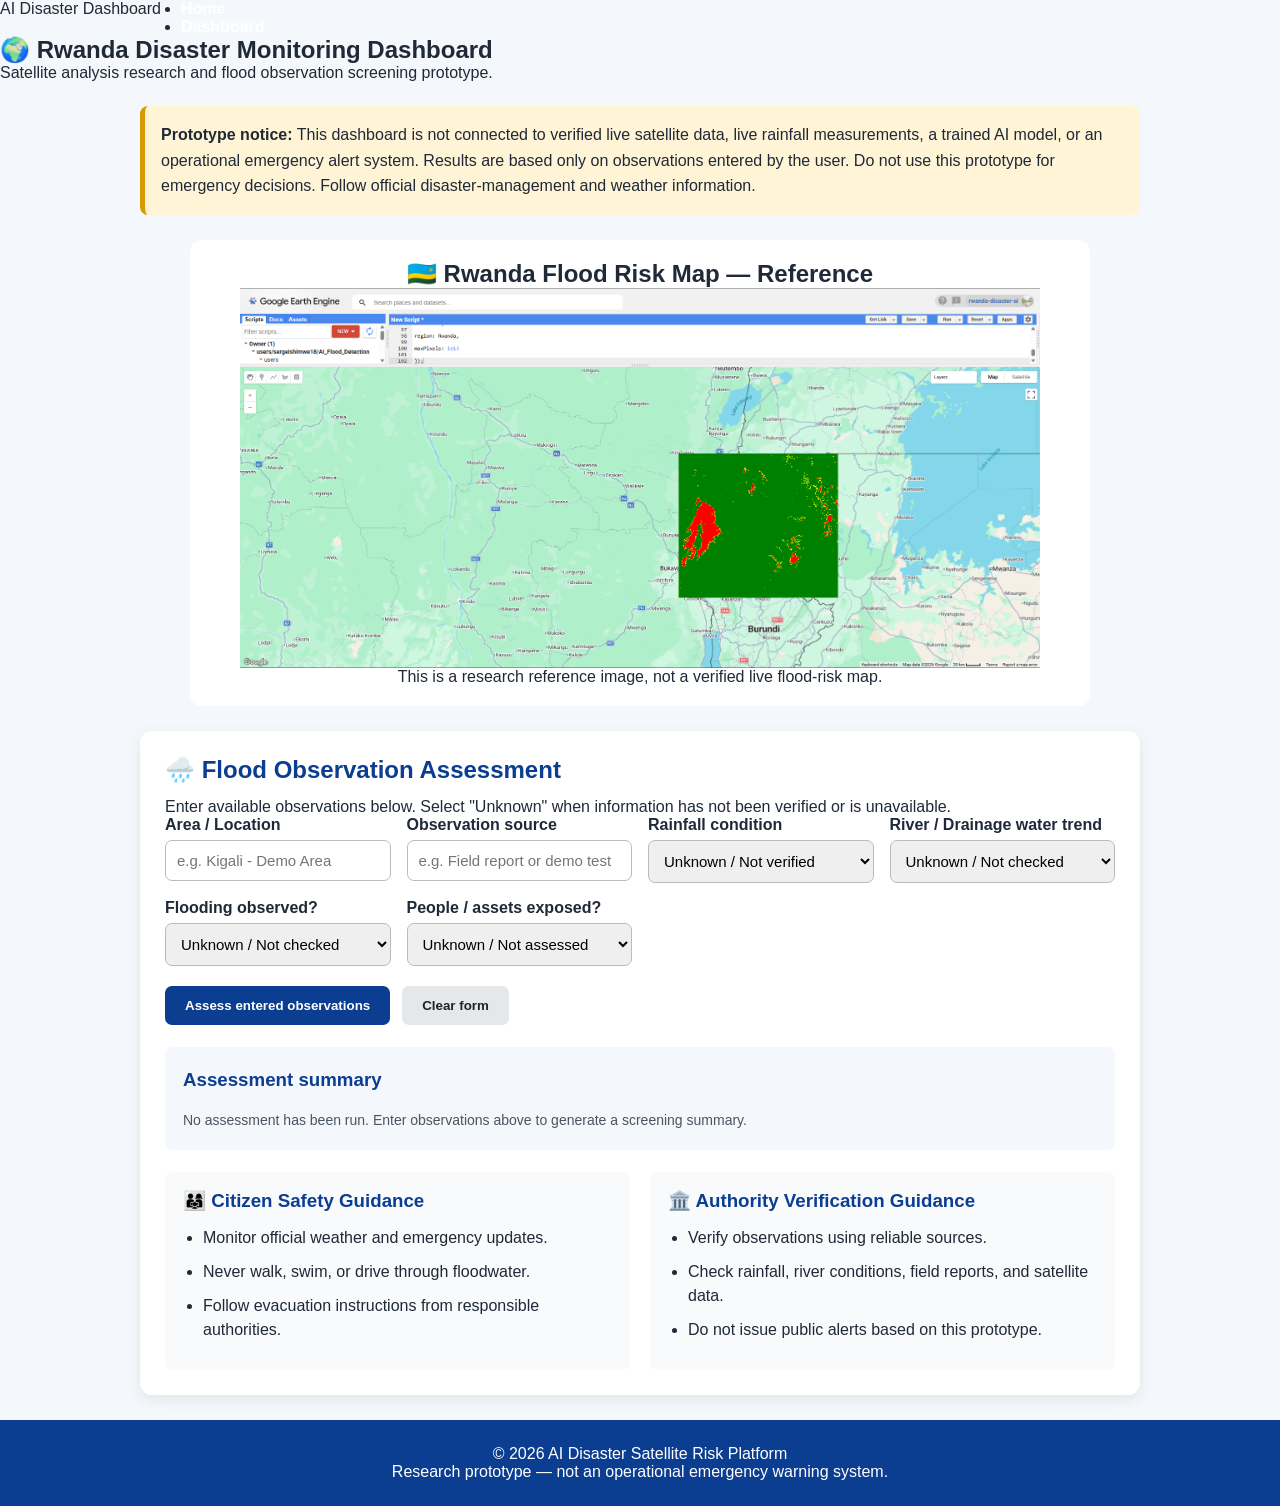
<file: dashboard.html>
<!DOCTYPE html>
<html lang="en">
<head>
  <meta charset="UTF-8">
  <meta name="viewport" content="width=device-width, initial-scale=1.0">
  <meta name="description" content="Rwanda disaster monitoring and flood observation screening prototype.">
  <title>Rwanda Disaster Monitoring Dashboard</title>
  <link rel="stylesheet" href="style.css">

  <style>
    .prototype-notice {
      margin: 24px auto;
      max-width: 1000px;
      padding: 16px;
      background: #fff4d6;
      border-left: 5px solid #d99a00;
      border-radius: 8px;
      line-height: 1.6;
    }
    .assessment-panel {
      max-width: 1000px;
      margin: 25px auto;
      padding: 25px;
      background: white;
      border-radius: 12px;
      box-shadow: 0 4px 15px rgba(0,0,0,.08);
    }
    .assessment-panel h2,
    .assessment-panel h3 {
      color: #0b3d91;
      margin-bottom: 14px;
    }
    .assessment-form {
      display: grid;
      grid-template-columns: repeat(auto-fit,minmax(220px,1fr));
      gap: 16px;
    }
    .assessment-form label {
      display: block;
      font-weight: bold;
      margin-bottom: 6px;
    }
    .assessment-form input,
    .assessment-form select {
      width: 100%;
      padding: 11px;
      border: 1px solid #bbb;
      border-radius: 7px;
      font-size: 15px;
    }
    .form-buttons {
      display: flex;
      gap: 12px;
      flex-wrap: wrap;
      margin-top: 20px;
    }
    .form-buttons button {
      padding: 12px 20px;
      border: 0;
      border-radius: 7px;
      cursor: pointer;
      font-weight: bold;
    }
    .assess-button {
      background: #0b3d91;
      color: white;
    }
    .clear-button {
      background: #e5e7eb;
      color: #222;
    }
    #assessment-result {
      margin-top: 22px;
      padding: 18px;
      background: #f4f7fb;
      border-radius: 8px;
      line-height: 1.6;
    }
    .result-status {
      display: inline-block;
      margin: 8px 0;
      padding: 7px 11px;
      background: #e5e7eb;
      border-radius: 5px;
      font-weight: bold;
    }
    .result-status.urgent {
      background: #fee2e2;
      color: #991b1b;
    }
    .result-status.attention {
      background: #fef3c7;
      color: #854d0e;
    }
    .result-placeholder,
    .engine-footnote {
      margin-top: 10px;
      color: #4b5563;
      font-size: 14px;
    }
    .guidance-grid {
      display: grid;
      grid-template-columns: repeat(auto-fit,minmax(260px,1fr));
      gap: 20px;
      margin-top: 22px;
    }
    .guidance-card {
      background: #f8fafc;
      padding: 18px;
      border-radius: 8px;
    }
    .guidance-card li {
      margin: 10px 0 10px 20px;
      line-height: 1.5;
    }
    .map-reference {
      max-width: 900px;
      margin: 25px auto;
      padding: 20px;
      text-align: center;
      background: white;
      border-radius: 12px;
    }
    .map-reference img {
      max-width: 100%;
      height: auto;
    }
    @media(max-width: 700px) {
      .assessment-panel {
        margin: 15px;
        padding: 18px;
      }
    }
  </style>

  <script src="src/flood_intelligence.js" defer></script>
</head>

<body>

  <nav>
    <div class="logo">AI Disaster Dashboard</div>
    <ul>
      <li><a href="index.html">Home</a></li>
      <li><a href="dashboard.html">Dashboard</a></li>
    </ul>
  </nav>

  <section class="dashboard-header">
    <h1>🌍 Rwanda Disaster Monitoring Dashboard</h1>
    <p>Satellite analysis research and flood observation screening prototype.</p>
  </section>

  <section class="prototype-notice">
    <strong>Prototype notice:</strong>
    This dashboard is not connected to verified live satellite data,
    live rainfall measurements, a trained AI model, or an operational
    emergency alert system. Results are based only on observations
    entered by the user. Do not use this prototype for emergency decisions.
    Follow official disaster-management and weather information.
  </section>

 <section class="map-reference">
  <h2>🇷🇼 Rwanda Flood Risk Map — Reference</h2>

  <img
    src="Rwanda_Flood_Risk_Map.png"
    alt="Reference map of Rwanda for flood risk research"
    style="width: 100%; max-width: 800px; height: auto; display: block; margin: 0 auto;"
  >

  <p>
    This is a research reference image, not a verified live flood-risk map.
  </p>
</section>
  <section class="assessment-panel">
    <h2>🌧️ Flood Observation Assessment</h2>
    <p>
      Enter available observations below. Select "Unknown" when information
      has not been verified or is unavailable.
    </p>

    <form id="flood-assessment-form">

      <div class="assessment-form">
        <div>
          <label for="assessment-location">Area / Location</label>
          <input
            id="assessment-location"
            type="text"
            placeholder="e.g. Kigali - Demo Area">
        </div>

        <div>
          <label for="observation-source">Observation source</label>
          <input
            id="observation-source"
            type="text"
            placeholder="e.g. Field report or demo test">
        </div>

        <div>
          <label for="rainfall-condition">Rainfall condition</label>
          <select id="rainfall-condition" required>
            <option value="unknown">Unknown / Not verified</option>
            <option value="normal">Normal rainfall</option>
            <option value="heavy">Heavy rainfall reported</option>
          </select>
        </div>

        <div>
          <label for="water-trend">River / Drainage water trend</label>
          <select id="water-trend" required>
            <option value="unknown">Unknown / Not checked</option>
            <option value="stable">Stable water level</option>
            <option value="rising">Water level rising</option>
            <option value="overflow">Overflow reported</option>
          </select>
        </div>

        <div>
          <label for="flood-observed">Flooding observed?</label>
          <select id="flood-observed" required>
            <option value="unknown">Unknown / Not checked</option>
            <option value="yes">Yes, flooding reported</option>
            <option value="no">No flooding reported</option>
          </select>
        </div>

        <div>
          <label for="exposure-known">People / assets exposed?</label>
          <select id="exposure-known" required>
            <option value="unknown">Unknown / Not assessed</option>
            <option value="yes">Yes, possible exposure reported</option>
            <option value="no">No exposure reported</option>
          </select>
        </div>
      </div>

      <div class="form-buttons">
        <button class="assess-button" type="submit">
          Assess entered observations
        </button>
        <button class="clear-button" type="reset">
          Clear form
        </button>
      </div>
    </form>

    <div id="assessment-result" aria-live="polite" aria-atomic="true">
      <h3>Assessment summary</h3>
      <p class="result-placeholder">
        No assessment has been run. Enter observations above to generate
        a screening summary.
      </p>
    </div>

    <div class="guidance-grid">
      <div class="guidance-card">
        <h3>👨‍👩‍👧 Citizen Safety Guidance</h3>
        <ul id="citizen-actions">
          <li>Monitor official weather and emergency updates.</li>
          <li>Never walk, swim, or drive through floodwater.</li>
          <li>Follow evacuation instructions from responsible authorities.</li>
        </ul>
      </div>

      <div class="guidance-card">
        <h3>🏛️ Authority Verification Guidance</h3>
        <ul id="authority-actions">
          <li>Verify observations using reliable sources.</li>
          <li>Check rainfall, river conditions, field reports, and satellite data.</li>
          <li>Do not issue public alerts based on this prototype.</li>
        </ul>
      </div>
    </div>
  </section>

  <footer>
    <p>© 2026 AI Disaster Satellite Risk Platform</p>
    <p>Research prototype — not an operational emergency warning system.</p>
  </footer>

</body>
</html>
</file>
<file: style.css>
/*
AI Disaster Risk Dashboard
Professional Research Portfolio Styling
*/


*{
    margin:0;
    padding:0;
    box-sizing:border-box;
}


body{

    font-family:Arial, Helvetica, sans-serif;
    background:#f4f7fb;
    color:#1f2937;

}



/* =====================
HEADER
===================== */


header{

    background:#0b3d91;
    color:white;
    padding:20px 40px;
    display:flex;
    justify-content:space-between;
    align-items:center;
    flex-wrap:wrap;

}


.logo-section{

    display:flex;
    align-items:center;
    gap:20px;

}


.logo-section img{

    width:85px;
    height:85px;
    border-radius:50%;
    object-fit:cover;

}


.logo-section h1{

    font-size:28px;
    margin-bottom:8px;

}


.logo-section p{

    font-size:15px;

}



/* NAVIGATION */


nav{

    display:flex;
    gap:20px;

}


nav a{

    color:white;
    text-decoration:none;
    font-weight:bold;

}


nav a:hover{

    color:#ffd166;

}



/* STATUS */


.status{

    text-align:right;

}




/* =====================
HOME HERO
===================== */


.hero{

    background:white;
    padding:70px 10%;
    text-align:center;

}


.hero h1{

    color:#0b3d91;
    font-size:38px;
    margin-bottom:20px;

}


.hero p{

    font-size:18px;
    line-height:1.7;

}





/* =====================
RESEARCH
===================== */


.research{

    padding:50px 10%;
    text-align:center;

}



.research p{

    margin-top:15px;
    font-size:18px;

}



.workflow{

    margin-top:30px;
    display:flex;
    justify-content:center;
    align-items:center;
    gap:15px;
    flex-wrap:wrap;

}



.workflow div{

    background:white;
    padding:25px;
    border-radius:15px;
    box-shadow:0 5px 15px rgba(0,0,0,0.1);
    font-weight:bold;

}





/* =====================
CARDS
===================== */


.cards{

    display:grid;
    grid-template-columns:repeat(auto-fit,minmax(220px,1fr));
    gap:20px;
    padding:30px;

}



.card{

    background:white;
    padding:25px;
    border-radius:15px;
    text-align:center;
    box-shadow:0 5px 15px rgba(0,0,0,0.08);

}



.card h2{

    font-size:40px;
    margin-top:10px;

}



.high{

    border-left:8px solid red;

}


.medium{

    border-left:8px solid orange;

}


.low{

    border-left:8px solid green;

}





/* =====================
DASHBOARD
===================== */


.main-dashboard{

    display:grid;
    grid-template-columns:2fr 1fr;
    gap:25px;
    padding:30px;

}



.map-box,
.prediction{

    background:white;
    padding:25px;
    border-radius:15px;
    box-shadow:0 5px 15px rgba(0,0,0,0.08);

}



/* IMPORTANT FOR LEAFLET MAP */


#map{

    height:450px;
    width:100%;
    border-radius:12px;
    margin-top:20px;

}



.legend{

    margin-top:20px;
    text-align:center;

}


.legend span{

    margin:10px;
    font-weight:bold;

}





/* =====================
AI PREDICTION
===================== */


.prediction-card{

    background:#eef3ff;
    padding:20px;
    border-radius:12px;
    text-align:center;

}



.prediction-card h1{

    font-size:55px;
    color:#d00000;

}


.danger{

    color:red;

}





/* =====================
CLIMATE
===================== */


.climate{

    background:white;
    margin:30px;
    padding:30px;
    border-radius:15px;

}



.indicator{

    display:grid;
    grid-template-columns:repeat(auto-fit,minmax(200px,1fr));
    gap:20px;
    margin-top:20px;

}



.indicator div{

    background:#f8fafc;
    padding:20px;
    border-radius:12px;
    text-align:center;

}





/* =====================
ALERT
===================== */


.alert{

    margin:30px;
    background:white;
    padding:30px;
    border-radius:15px;

}



.alert-box{

    background:#ffe6e6;
    border-left:10px solid red;
    padding:25px;
    margin-top:20px;
    border-radius:10px;

}





/* =====================
IMPACT CONTACT
===================== */


.impact,
.contact{

    background:white;
    margin:30px;
    padding:40px;
    border-radius:15px;
    box-shadow:0 5px 15px rgba(0,0,0,0.08);

}



.impact li{

    margin:15px;
    font-size:18px;

}





/* =====================
FOOTER
===================== */


footer{

    background:#0b3d91;
    color:white;
    text-align:center;
    padding:25px;

}





/* =====================
MOBILE
===================== */


@media(max-width:900px){


header{

    flex-direction:column;
    text-align:center;

}


nav{

    margin-top:20px;
    flex-wrap:wrap;
    justify-content:center;

}


.status{

    text-align:center;
    margin-top:15px;

}


.main-dashboard{

    grid-template-columns:1fr;

}


.hero h1{

    font-size:28px;

}


.workflow{

    flex-direction:column;

}


}
.risk-map {
    width: 100%;
    max-width: 900px;
    display: block;
    margin: 20px auto;
    border-radius: 12px;
    box-shadow: 0 4px 15px rgba(0,0,0,0.15);
}
.hero{
    text-align:center;
    padding:80px 20px;
}

.hero h1{
    font-size:3rem;
    color:#0b4f8a;
    margin-bottom:20px;
}

.hero p{
    max-width:800px;
    margin:auto;
    font-size:1.2rem;
    line-height:1.8;
    color:#555;
}

.hero-buttons{
    margin-top:30px;
}

.btn,
.btn-secondary{
    padding:12px 28px;
    border-radius:8px;
    text-decoration:none;
    margin:10px;
    display:inline-block;
}

.btn{
    background:#0b4f8a;
    color:white;
}

.btn-secondary{
    border:2px solid #0b4f8a;
    color:#0b4f8a;
}
/* =====================================================
   EARTHCODE DROPDOWN MENU
   ===================================================== */

.main-nav {
    display: flex;
    align-items: center;
    gap: 20px;
}

.main-nav > a,
.dropdown-toggle {
    color: white;
    text-decoration: none;
    font-weight: bold;
    cursor: pointer;
}

.main-nav > a:hover,
.dropdown-toggle:hover {
    color: #ffd166;
}


/* Dropdown container */

.nav-dropdown {
    position: relative;
}


/* Dropdown menu */

.dropdown-menu {
    display: none;
    position: absolute;
    top: 100%;
    right: 0;

    min-width: 250px;

    background: white;

    border-radius: 12px;

    box-shadow:
        0 10px 30px rgba(0,0,0,0.18);

    padding: 10px;

    z-index: 9999;
}


/* Dropdown links */

.dropdown-menu a {
    display: block;

    color: #0b3d91;

    text-decoration: none;

    font-weight: bold;

    padding: 13px 16px;

    border-radius: 8px;

    transition: 0.2s;
}


/* Hover effect */

.dropdown-menu a:hover {
    background: #eef3ff;

    color: #0b3d91;
}


/* Show dropdown */

.nav-dropdown:hover .dropdown-menu {
    display: block;
}


/* =====================================================
   EARTHCODE BUTTONS
   ===================================================== */

.earthcode-card {
    margin: 30px;

    padding: 30px;

    background: white;

    border-radius: 15px;

    box-shadow: 0 5px 15px rgba(0,0,0,0.08);

    text-align: center;
}

.earthcode-card h2 {
    color: #0b3d91;

    margin-bottom: 10px;
}

.earthcode-card p {
    margin-bottom: 20px;

    line-height: 1.6;
}


.earthcode-buttons {
    display: flex;

    justify-content: center;

    gap: 15px;

    flex-wrap: wrap;
}


.earthcode-button {
    display: inline-block;

    padding: 13px 22px;

    background: #0b3d91;

    color: white;

    text-decoration: none;

    border-radius: 8px;

    font-weight: bold;

    transition: 0.2s;
}


.earthcode-button:hover {
    background: #082f70;

    transform: translateY(-2px);
}


.earthengine-button {
    display: inline-block;

    padding: 13px 22px;

    background: #198754;

    color: white;

    text-decoration: none;

    border-radius: 8px;

    font-weight: bold;

    transition: 0.2s;
}


.earthengine-button:hover {
    background: #146c43;

    transform: translateY(-2px);
}


/* =====================================================
   MOBILE
   ===================================================== */

@media (max-width: 768px) {

    header {
        padding: 15px 20px;
    }

    .main-nav {
        width: 100%;

        justify-content: center;

        flex-wrap: wrap;

        gap: 12px;

        margin-top: 15px;
    }

    .dropdown-menu {
        right: auto;
        left: 50%;
        transform: translateX(-50%);
    }

}
</file>
